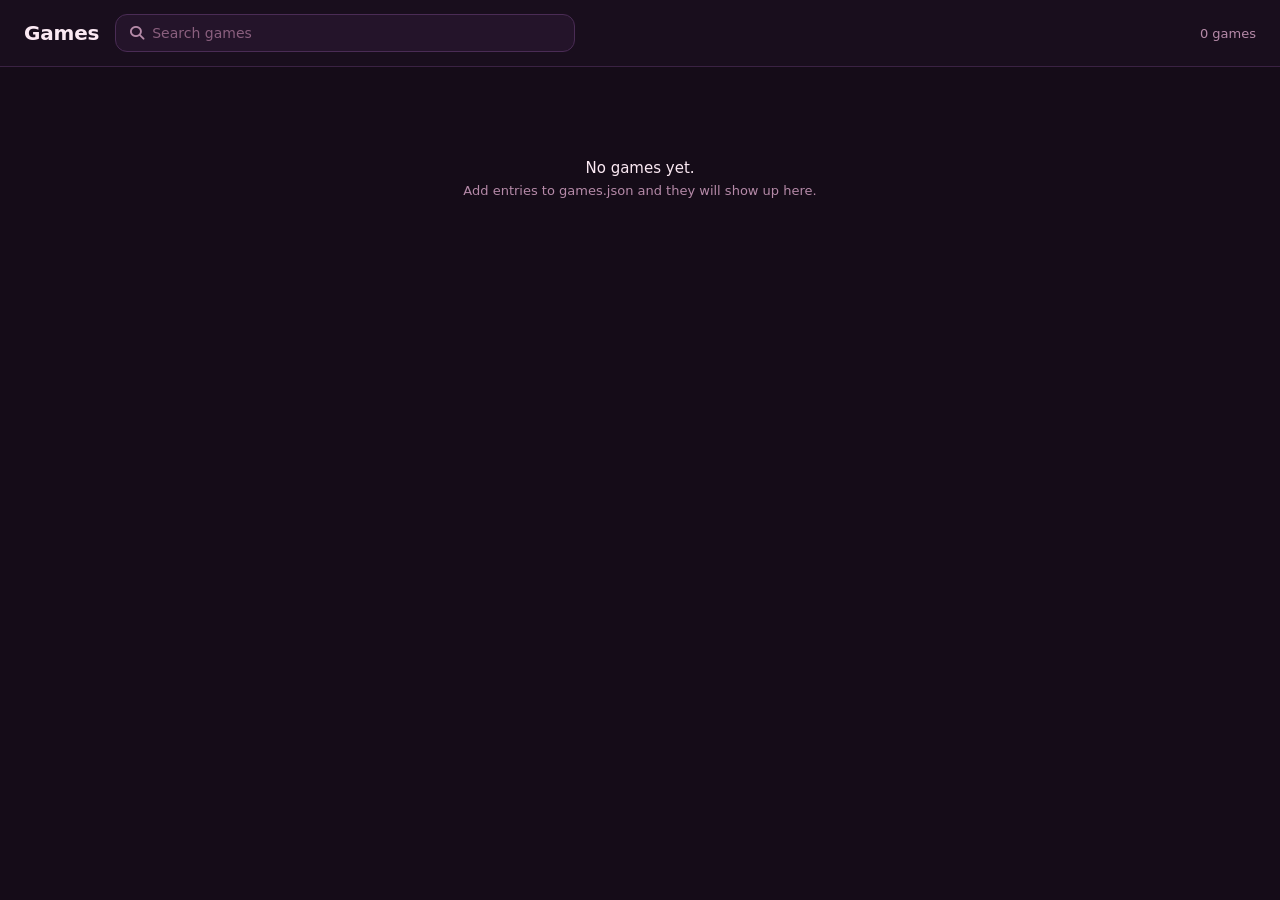
<file: games.html>
<!DOCTYPE html>
<html lang="en">

<head>
<script src="theme.js"></script>
  <meta charset="UTF-8">
  <meta name="viewport" content="width=device-width, initial-scale=1">
  <title>Games</title>
  <link rel="stylesheet" href="https://cdnjs.cloudflare.com/ajax/libs/font-awesome/6.4.0/css/all.min.css">
  <style>
    * {
      box-sizing: border-box;
      margin: 0;
      padding: 0;
    }

    body {
      font-family: 'Inter', system-ui, sans-serif;
      background: var(--bg);
      color: var(--text);
      min-height: 100vh;
    }

    /* Header stays put while the grid scrolls underneath, so search is always in reach */
    .bar {
      position: sticky;
      top: 0;
      z-index: 5;
      display: flex;
      align-items: center;
      flex-wrap: wrap;
      gap: 12px 16px;
      padding: 14px 24px;
      background: rgba(28, 16, 32, 0.72);
      background: color-mix(in srgb, var(--bg) 72%, transparent);
      -webkit-backdrop-filter: blur(14px);
      backdrop-filter: blur(14px);
      border-bottom: 1px solid var(--border);
    }

    h1 {
      font-size: 20px;
      font-weight: 600;
      letter-spacing: -0.01em;
    }

    .search {
      flex: 1 1 260px;
      max-width: 460px;
      display: flex;
      align-items: center;
      gap: 8px;
      background: var(--surface);
      border: 1px solid var(--border);
      border-radius: 12px;
      padding: 10px 14px;
      transition: border-color 0.15s;
    }

    .search:focus-within {
      border-color: var(--border-light);
    }

    .search i {
      color: var(--text-muted);
      font-size: 14px;
    }

    .search input {
      flex: 1;
      min-width: 0;
      background: transparent;
      border: none;
      outline: none;
      color: var(--text);
      font: inherit;
      font-size: 14px;
    }

    .search input::placeholder {
      color: var(--text-dim);
    }

    .count {
      margin-left: auto;
      font-size: 13px;
      color: var(--text-muted);
      font-variant-numeric: tabular-nums;
    }

    main {
      max-width: 1240px;
      margin: 0 auto;
      padding: 20px 24px 56px;
    }

    .grid {
      display: grid;
      grid-template-columns: repeat(auto-fill, minmax(116px, 1fr));
      gap: 14px;
    }

    .game {
      display: flex;
      flex-direction: column;
      align-items: center;
      gap: 8px;
      min-width: 0;
      padding: 12px 8px 10px;
      background: var(--surface);
      border: 1px solid var(--border);
      border-radius: 12px;
      color: var(--text);
      font: inherit;
      cursor: pointer;
      transition: background 0.15s, border-color 0.15s, transform 0.15s;
    }

    .game:hover {
      background: var(--surface-hover);
      border-color: var(--border-light);
      transform: translateY(-2px);
    }

    .game:focus-visible {
      outline: 2px solid var(--accent);
      outline-offset: 2px;
    }

    /* No artwork in the list, so each game gets a letter tile in its own steady hue */
    .tile {
      width: 64px;
      height: 64px;
      border-radius: 12px;
      display: grid;
      place-items: center;
      font-size: 26px;
      font-weight: 600;
      background: hsl(var(--h) 32% 26%);
      color: hsl(var(--h) 75% 86%);
    }

    .name {
      width: 100%;
      font-size: 12px;
      line-height: 1.3;
      text-align: center;
      color: var(--text-muted);
      overflow: hidden;
      overflow-wrap: anywhere;
      display: -webkit-box;
      -webkit-line-clamp: 2;
      -webkit-box-orient: vertical;
    }

    .game:hover .name {
      color: var(--text);
    }

    .empty {
      padding: 72px 16px;
      text-align: center;
    }

    .empty p:first-child {
      font-size: 15px;
      font-weight: 500;
    }

    .empty p + p {
      margin-top: 6px;
      font-size: 13px;
      color: var(--text-muted);
    }

    @media (max-width: 520px) {
      .bar { padding: 12px 16px; }
      main { padding: 16px 16px 48px; }
      .grid { grid-template-columns: repeat(auto-fill, minmax(96px, 1fr)); gap: 10px; }
      .tile { width: 56px; height: 56px; font-size: 22px; }
    }

    @media (prefers-reduced-motion: reduce) {
      .game { transition: none; }
      .game:hover { transform: none; }
    }

    #wp{position:fixed;inset:0;z-index:-1;overflow:hidden}
    #wp>video,#wp>img{width:100%;height:100%;object-fit:cover}
    #wp::after{content:"";position:absolute;inset:0;background:rgba(0,0,0,var(--wp-dim,.25))}
  </style>
</head>

<body>
  <div id="wp"></div>

  <header class="bar">
    <h1>Games</h1>
    <label class="search">
      <i class="fa-solid fa-magnifying-glass" aria-hidden="true"></i>
      <input type="text" id="q" placeholder="Search games" aria-label="Search games" autocomplete="off" spellcheck="false" enterkeyhint="search">
    </label>
    <span class="count" id="count" aria-live="polite"></span>
  </header>

  <main>
    <div class="grid" id="grid"></div>
    <div class="empty" id="empty" hidden></div>
    <div id="end"></div>
  </main>

  <script>
    const $ = s => document.querySelector(s);
    const grid = $('#grid'), q = $('#q'), count = $('#count'), empty = $('#empty'), end = $('#end');
    const CHUNK = 72;                 // tiles drawn per batch, so a long list opens instantly
    let all = [], list = [], shown = 0;

    // Same message the New Tab page uses; browser.html loads the URL through the proxy
    function open(url) {
      if (window.parent !== window) window.parent.postMessage({ type: 'navigate', url }, '*');
      else location.href = 'browser.html#' + encodeURIComponent(url);
    }

    // FNV-1a plus a final mix, so near-identical names ("Game 1", "Game 2") still get different colors
    const hue = s => {
      let h = 2166136261;
      for (const c of s) { h ^= c.codePointAt(0); h = Math.imul(h, 16777619); }
      h ^= h >>> 15; h = Math.imul(h, 2246822507); h ^= h >>> 13;
      return (h >>> 0) % 360;
    };

    function tile(g) {
      const b = document.createElement('button');
      b.type = 'button';
      b.className = 'game';
      b.dataset.url = g.url;
      b.title = g.name;

      const t = document.createElement('span');
      t.className = 'tile';
      t.style.setProperty('--h', hue(g.name));
      t.textContent = Array.from(g.name)[0].toUpperCase();

      const n = document.createElement('span');
      n.className = 'name';
      n.textContent = g.name;

      b.append(t, n);
      return b;
    }

    function drawMore() {
      const frag = document.createDocumentFragment();
      for (const g of list.slice(shown, shown + CHUNK)) frag.append(tile(g));
      shown = Math.min(shown + CHUNK, list.length);
      grid.append(frag);
    }

    // Keep drawing until the bottom of the grid is a screenful or so past the viewport
    function fill() {
      while (shown < list.length && end.getBoundingClientRect().top < innerHeight + 600) drawMore();
    }

    function message(title, hint) {
      const a = document.createElement('p');
      a.textContent = title;
      empty.replaceChildren(a);
      if (hint) {
        const b = document.createElement('p');
        b.textContent = hint;
        empty.append(b);
      }
      empty.hidden = false;
    }

    function render() {
      const terms = q.value.toLowerCase().split(/\s+/).filter(Boolean);
      list = terms.length ? all.filter(g => terms.every(t => g.key.includes(t))) : all;
      shown = 0;
      grid.replaceChildren();
      empty.hidden = true;
      scrollTo(0, 0);

      const n = all.length.toLocaleString();
      count.textContent = terms.length ? `${list.length.toLocaleString()} of ${n}` : `${n} ${all.length === 1 ? 'game' : 'games'}`;

      if (!all.length) message('No games yet.', 'Add entries to games.json and they will show up here.');
      else if (!list.length) message(`No games match \u201C${q.value.trim()}\u201D.`);
      fill();
    }

    grid.addEventListener('click', e => {
      const b = e.target.closest('.game');
      if (b) open(b.dataset.url);
    });
    addEventListener('scroll', fill, { passive: true });
    addEventListener('resize', fill);
    q.addEventListener('input', render);
    q.addEventListener('keydown', e => {
      if (e.key === 'Escape' && q.value) { q.value = ''; render(); }
    });

    fetch('games.json')
      .then(r => r.ok ? r.json() : Promise.reject(new Error('HTTP ' + r.status)))
      .then(data => {
        all = (Array.isArray(data) ? data : [])
          .filter(g => g && typeof g.name === 'string' && g.name.trim() && /^https?:\/\//i.test(g.url))
          .map(g => ({ name: g.name.trim(), url: g.url.trim(), key: g.name.trim().toLowerCase() }))
          .sort((a, b) => a.name.localeCompare(b.name, undefined, { numeric: true, sensitivity: 'base' }));
        render();
      })
      .catch(() => {
        count.textContent = '';
        message('Couldn\u2019t load the games list.', 'Refresh this tab to try again.');
      });

    if (matchMedia('(pointer: fine)').matches) q.focus({ preventScroll: true });
  </script>
  <script>LastraTheme.mount(document.getElementById("wp"))</script>
</body>

</html>
</file>
